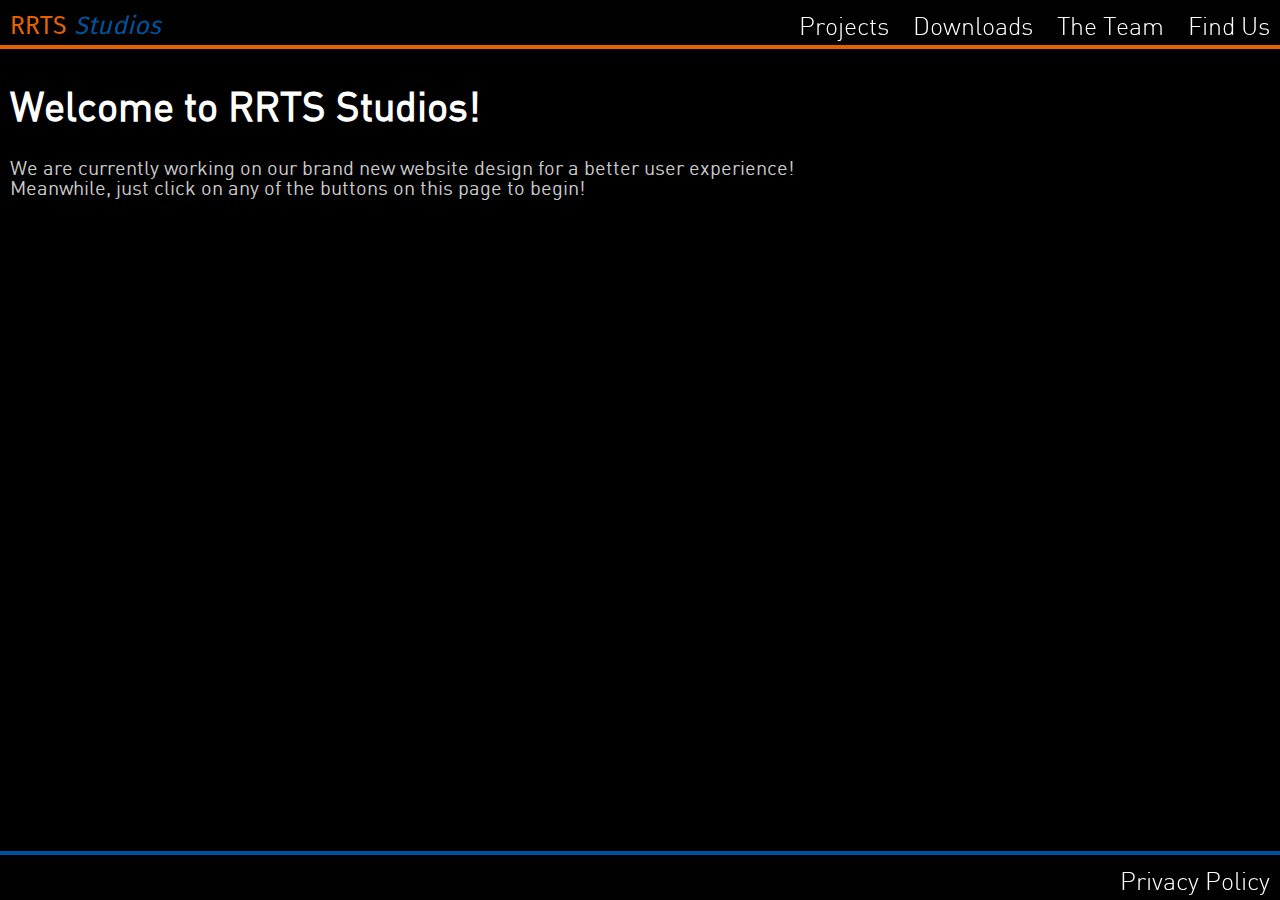
<file: index.html>
<!DOCTYPE html PUBLIC "-//W3C//DTD XHTML 1.0 Transitional//EN" "http://www.w3.org/TR/xhtml1/DTD/xhtml1-transitional.dtd">
<html xmlns="http://www.w3.org/1999/xhtml">

<head>
<meta content="en-sg" http-equiv="Content-Language" />
<meta content="text/html; charset=utf-8" http-equiv="Content-Type" />
<link href="imgs/rrts.png" rel="shortcut icon">
<title>RRTS Studios</title>
<link href="css/minimal-fonts.css" rel="stylesheet" type="text/css"> </link>
<link href="css/minimal-navbar.css" rel="stylesheet" type="text/css"> </link>
<link href="css/minimal-main.css" rel="stylesheet" type="text/css"> </link>
<link href="css/minimal-buttons.css" rel="stylesheet" type="text/css"> </link>
<link href="css/minimal-misc.css" rel="stylesheet" type="text/css"> </link>
</head>
<body style="background-color: #656464"><div class="wrap">
<div class="mingapfill">    
<div class="navbar">
    <div class="navbarL">
        <li><a class="tablelogo" href="index.html" class="logofont"><font color="#E66000">RRTS </font><font color="#00539F"><i>Studios</i></font></a></a></li>
    </div><div class="navbarR">
        <li><a class="tablenav" href="projects.html">Projects</a></li>
        <li><a class="tablenav" href="downloads.html">Downloads</a></li>
        <li><a class="tablenav" href="about.html">The Team</a></li>
        <li><a class="tablenav" href="find.html">Find Us</a></li>    
    </div>
</div>

<div class="contentone">
    <div class="blackcontent">
    <h1>Welcome to RRTS Studios!</h1>
    <p class="style2">We are currently working on our brand new website design for a better user experience!<br>Meanwhile, just click on any of the buttons on this page to begin!</p>
    </div>
 </div><div class="footerspacing"></div>
<div class="footerbar">
<div class="footerbarR">
<li><a class="tablefooterr" href="privacy.html">Privacy Policy</a></li>
    </div>
</div>
</div>
</div>
</body>

</html>
</file>
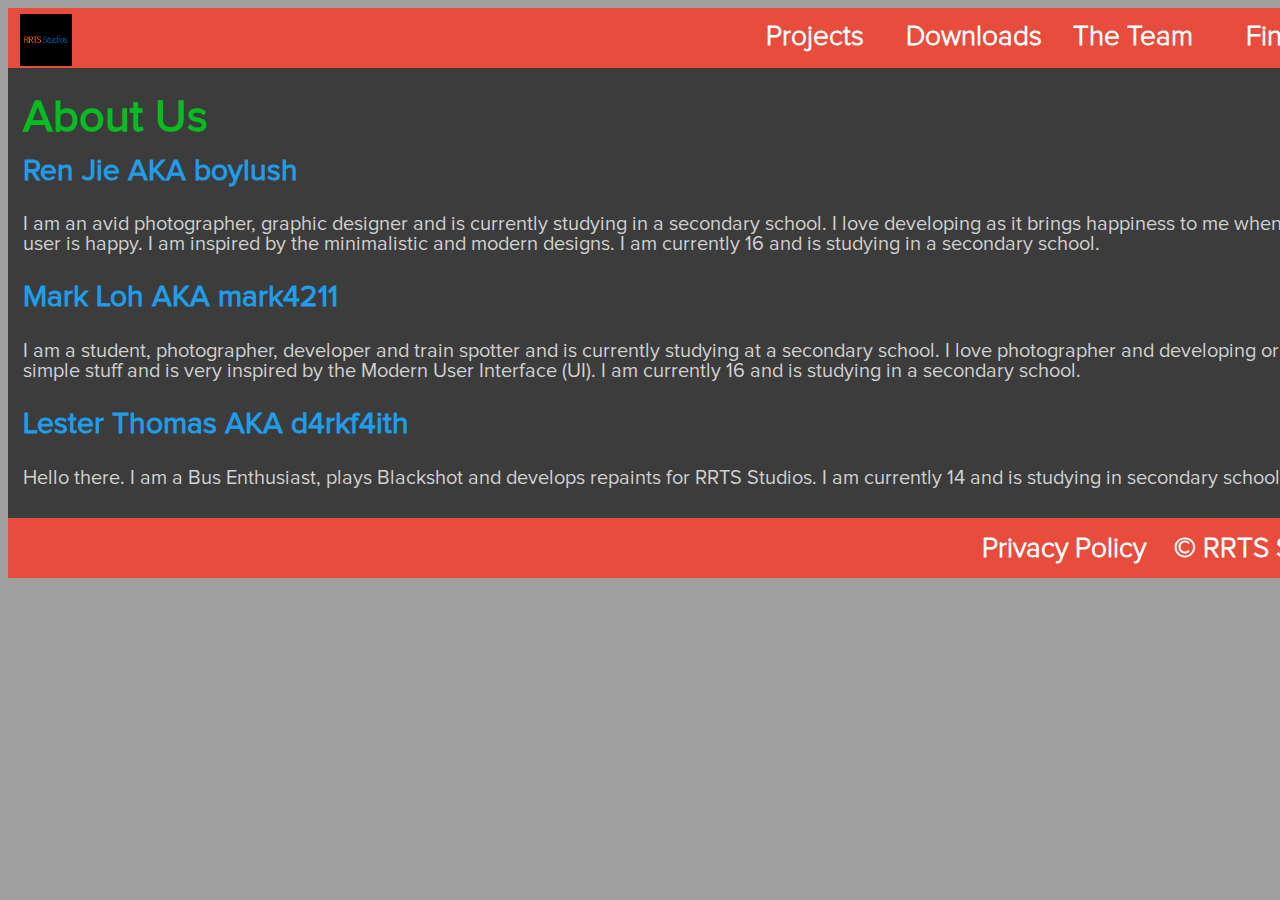
<file: about.html>
<!DOCTYPE html PUBLIC "-//W3C//DTD XHTML 1.0 Transitional//EN" "http://www.w3.org/TR/xhtml1/DTD/xhtml1-transitional.dtd">
<html xmlns="http://www.w3.org/1999/xhtml">

<head>
<meta content="en-sg" http-equiv="Content-Language" />
<meta content="text/html; charset=utf-8" http-equiv="Content-Type" />
<title>RRTS Studios</title>
<link href="css/homepage.css" rel="stylesheet" type="text/css"> </link>
<link href="css/icons.css" rel="stylesheet" type="text/css"> </link>
<link href="css/navbarcolors.css" rel="stylesheet" type="text/css"> </link>

</head>

<body style="background-color: #9f9f9f">
<div id="wrap">
<header class="alzheader">
<div class="navbarleft">
<li><a class="logoalz" href="index.html"><img src="imgs/rrts.png" width="52px" height="52px"></a></li>
</div>

<div class="navbarright">

<li><a class="tablealz" href="projects.html">Projects</a></li>
<li><a class="tablealz" href="downloads.html">Downloads</a></li>
<li><a class="tablealz" href="about.html">The Team</a></li>    
<li><a class="tablealz" href="find.html">Find Us</a></li>
</div>
</header>   
<div class="body">

<h2>About Us</h2>
<h3>Ren Jie AKA boylush</h3>
    <p class="auto-style1">I am an avid photographer, graphic designer and is currently studying in a secondary school. I love developing as it brings happiness to me when the end-user is happy. I am inspired by the minimalistic and modern designs. I am currently 16 and is studying in a secondary school.</p>   
<h3>Mark Loh AKA mark4211</h3>
    <p class="auto-style1">I am a student, photographer, developer and train spotter and is currently studying at a secondary school. I love photographer and developing or coding simple stuff and is very inspired by the Modern User Interface (UI). I am currently 16 and is studying in a secondary school.</p>
<h3>Lester Thomas AKA d4rkf4ith</h3>    
    <p class="auto-style1">Hello there. I am a Bus Enthusiast, plays Blackshot and develops repaints for RRTS Studios. I am currently 14 and is studying in secondary school.</p>
 </div>  
<footer class="site-footeralz"><div class="footerblueright"><li><a class="tablehome2" >&copy; RRTS Studios</a></li></div></l>
<l><div class="footerblueright"><li><a class="tablehome1alz" href="privacy.html">Privacy Policy</a></li></div></footer></l></l></footer>
</div>
</body>

</html>
</file>
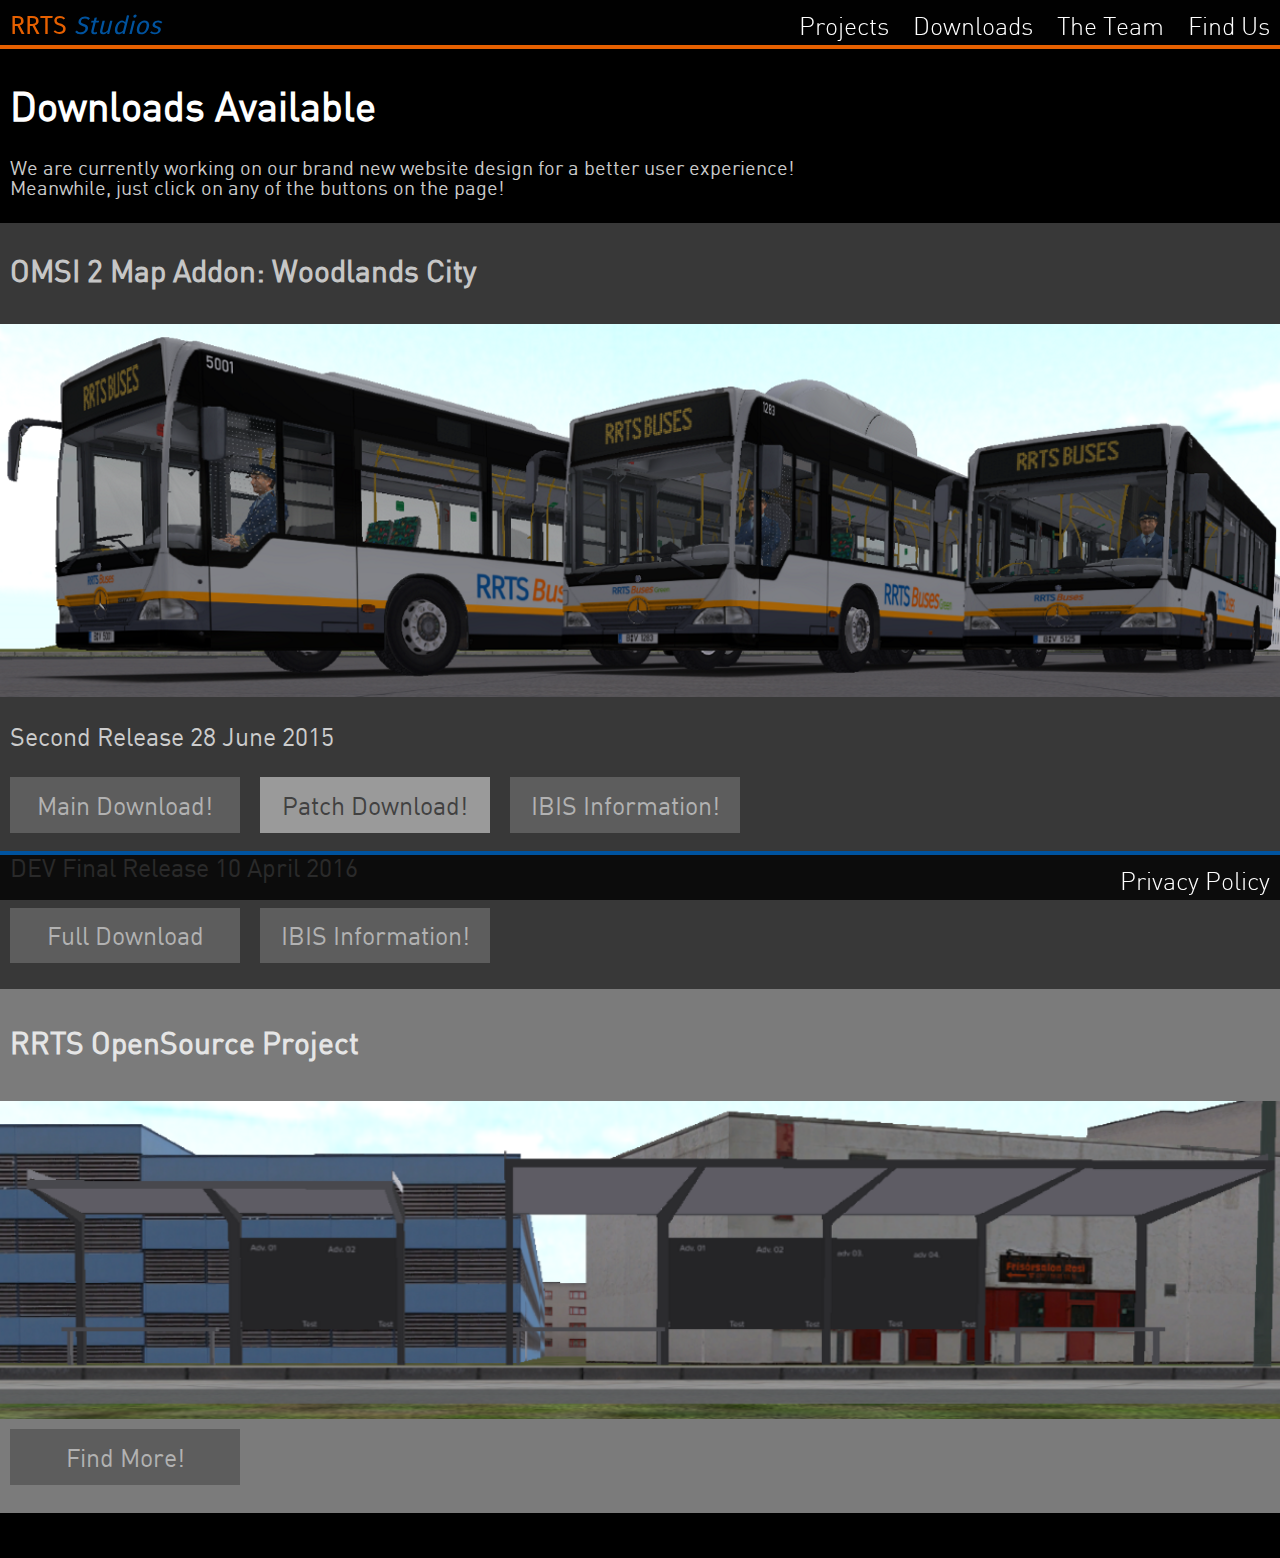
<file: downloads.html>
<!DOCTYPE html PUBLIC "-//W3C//DTD XHTML 1.0 Transitional//EN" "http://www.w3.org/TR/xhtml1/DTD/xhtml1-transitional.dtd">
<html xmlns="http://www.w3.org/1999/xhtml">

<head>
<meta content="en-sg" http-equiv="Content-Language" />
<meta content="text/html; charset=utf-8" http-equiv="Content-Type" />
<link href="imgs/rrts.png" rel="shortcut icon">
<title>RRTS Studios</title>
<link href="css/minimal-fonts.css" rel="stylesheet" type="text/css"> </link>
<link href="css/minimal-navbar.css" rel="stylesheet" type="text/css"> </link>
<link href="css/minimal-main.css" rel="stylesheet" type="text/css"> </link>
<link href="css/minimal-buttons.css" rel="stylesheet" type="text/css"> </link>
<link href="css/minimal-misc.css" rel="stylesheet" type="text/css"> </link>
</head>
<body style="background-color: #656464"><div class="wrap">
<div class="mingapfill">    
<div class="navbar">
    <div class="navbarL">
        <li><a class="tablelogo" href="index.html" class="logofont"><font color="#E66000">RRTS </font><font color="#00539F"><i>Studios</i></font></a></a></li>
    </div><div class="navbarR">
        <li><a class="tablenav" href="projects.html">Projects</a></li>
        <li><a class="tablenav" href="downloads.html">Downloads</a></li>
        <li><a class="tablenav" href="about.html">The Team</a></li>
        <li><a class="tablenav" href="find.html">Find Us</a></li>    
    </div>
</div>

<div class="contentone">
    <div class="blackcontent">
    <h1>Downloads Available</h1>
    <p class="style2">We are currently working on our brand new website design for a better user experience!<br>Meanwhile, just click on any of the buttons on the page!</p>
    </div>
 </div>
 <div class="content">
    <div class="dgreycontent">
        <h2>OMSI 2 Map Addon: Woodlands City</h2>
     </div>
<div class="content"><img src="imgs/20150628.png" class="center" ></div>
     <div class="dgreycontent">
<p class="style-releaseno">Second Release 28 June 2015</p>
<li><A Class="download" href="https://mega.nz/#!mU0UmDiS!YKFWsDNi9BsGkg_nDJlgwZqobtch7RqMuN6KZCsVYsI">Main Download!</A></li>  &nbsp; &nbsp;
<li><A Class="patch" href="https://mega.nz/#!rBdW3ThB!_pwubSusKmzC3RziNZUDCwu8O9EbN9e1huPknAcRmyI">Patch Download!</A></li> &nbsp; &nbsp;
<li><A Class="ibis" href="files/Readme_WDLCITY.pdf">IBIS Information!</A></li></p>
<p class="style-releaseno">DEV Final Release 10 April 2016</p>
<li><A Class="download" href="https://mega.nz/#!SR931AKD!4lHaMSD2OZ10nG3kaSjr7mHwMDuzqljgDDNhXLA5XoE">Full Download</A></li>  &nbsp; &nbsp;
<li><A Class="ibis" href="files/Readme_WDLCITY.pdf">IBIS Information!</A></li></p>
    </div>
 </div>  

 <div class="content">
    <div class="mgreycontent">
<h3>RRTS OpenSource Project</h3>
     </div>
        <div class="content"><img src="imgs/busstoplta.png" class="center" ></div>    
    <div class="mgreycontent">
<li><A Class="download" href="opensource.html">Find More!</A></li> <br><br>
    </div>
 </div>   
    
<div class="content">
    <div class="blackcontentfooter">
    </div>
</div>
    <div class="footerspacing"></div>
<div class="footerbar">
<div class="footerbarR">
<li><a class="tablefooterr" href="privacy.html">Privacy Policy</a></li>
    </div>
</div>
</div>
</div>
</body>

</html>
</file>
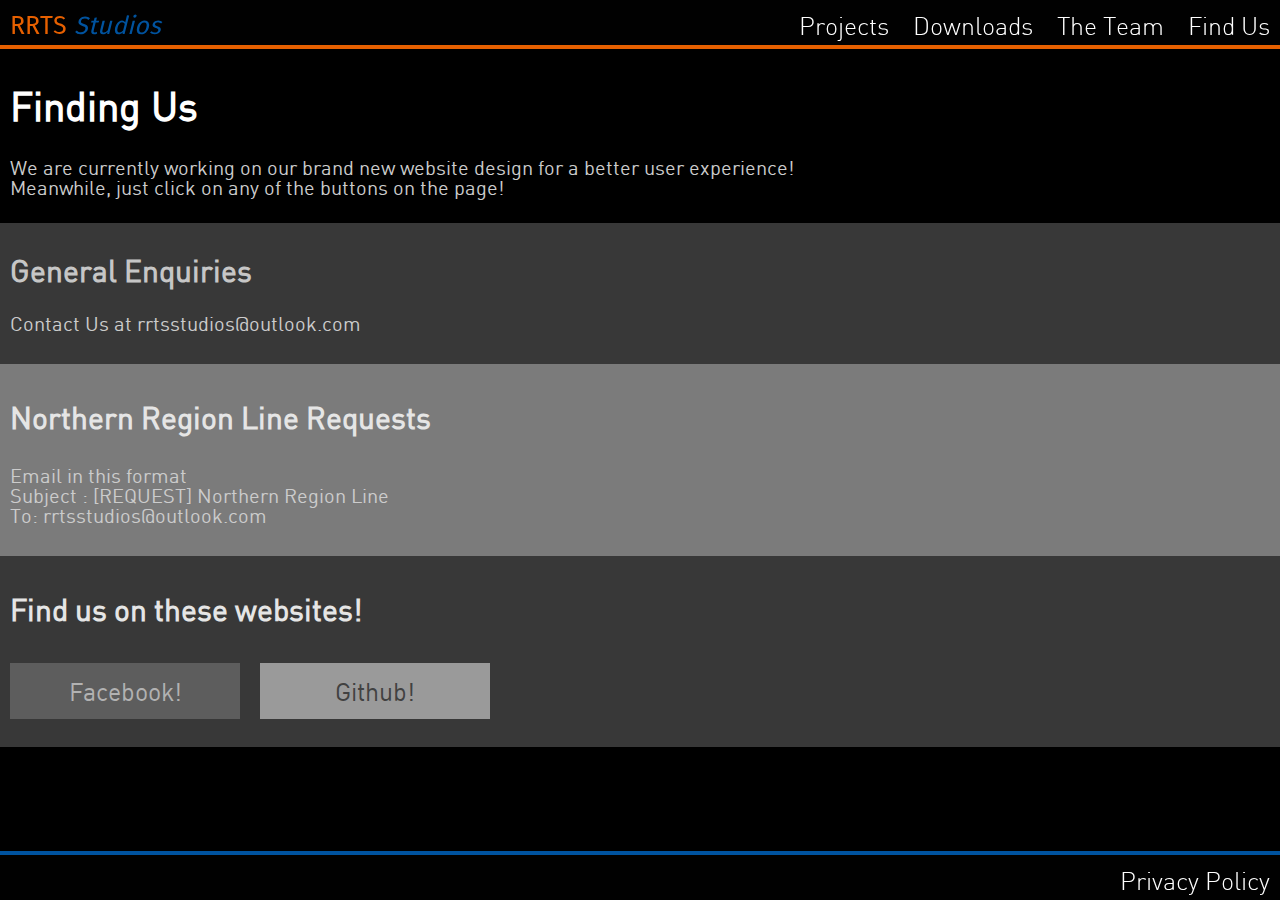
<file: find.html>
<!DOCTYPE html PUBLIC "-//W3C//DTD XHTML 1.0 Transitional//EN" "http://www.w3.org/TR/xhtml1/DTD/xhtml1-transitional.dtd">
<html xmlns="http://www.w3.org/1999/xhtml">

<head>
<meta content="en-sg" http-equiv="Content-Language" />
<meta content="text/html; charset=utf-8" http-equiv="Content-Type" />
<link href="imgs/rrts.png" rel="shortcut icon">
<title>RRTS Studios</title>
<link href="css/minimal-fonts.css" rel="stylesheet" type="text/css"> </link>
<link href="css/minimal-navbar.css" rel="stylesheet" type="text/css"> </link>
<link href="css/minimal-main.css" rel="stylesheet" type="text/css"> </link>
<link href="css/minimal-buttons.css" rel="stylesheet" type="text/css"> </link>
<link href="css/minimal-misc.css" rel="stylesheet" type="text/css"> </link>
</head>
<body style="background-color: #656464"><div class="wrap">
<div class="mingapfill">    
<div class="navbar">
    <div class="navbarL">
        <li><a class="tablelogo" href="index.html" class="logofont"><font color="#E66000">RRTS </font><font color="#00539F"><i>Studios</i></font></a></a></li>
    </div><div class="navbarR">
        <li><a class="tablenav" href="projects.html">Projects</a></li>
        <li><a class="tablenav" href="downloads.html">Downloads</a></li>
        <li><a class="tablenav" href="about.html">The Team</a></li>
        <li><a class="tablenav" href="find.html">Find Us</a></li>    
    </div>
</div>

<div class="contentone">
    <div class="blackcontent">
    <h1>Finding Us</h1>
    <p class="style2">We are currently working on our brand new website design for a better user experience!<br>Meanwhile, just click on any of the buttons on the page!</p>
    </div>
 </div>
 <div class="content">
    <div class="dgreycontent">
        <h2>General Enquiries</h2>
<p class="stylemailto">Contact Us at <a href="mailto:rrtsstudios@outlook.com" class="mailto">rrtsstudios@outlook.com</a></p>
     </div>
 </div>  

 <div class="content">
    <div class="mgreycontent">
<h3>Northern Region Line Requests</h3>
<p class="style2">Email in this format <br>
    Subject : [REQUEST] Northern Region Line <br>
    To: rrtsstudios@outlook.com</p>
    </div>
 </div>   
    
<div class="content">
    <div class="dgreycontent">
<h3>Find us on these websites!</h3>
<li><A Class="download" href="https://www.facebook.com/rrtsstudios">Facebook!</A></li> &nbsp; &nbsp; <li><A Class="patch" href="https://github.com/rrtsstudios">Github!</A></li><br><br>
    </div>
 </div>   
    
<div class="content">
    <div class="blackcontentfooter">
    </div>
</div>
    <div class="footerspacing"></div>
<div class="footerbar">
<div class="footerbarR">
<li><a class="tablefooterr" href="privacy.html">Privacy Policy</a></li>
    </div>
</div>
</div>
</div>
</body>

</html>
</file>
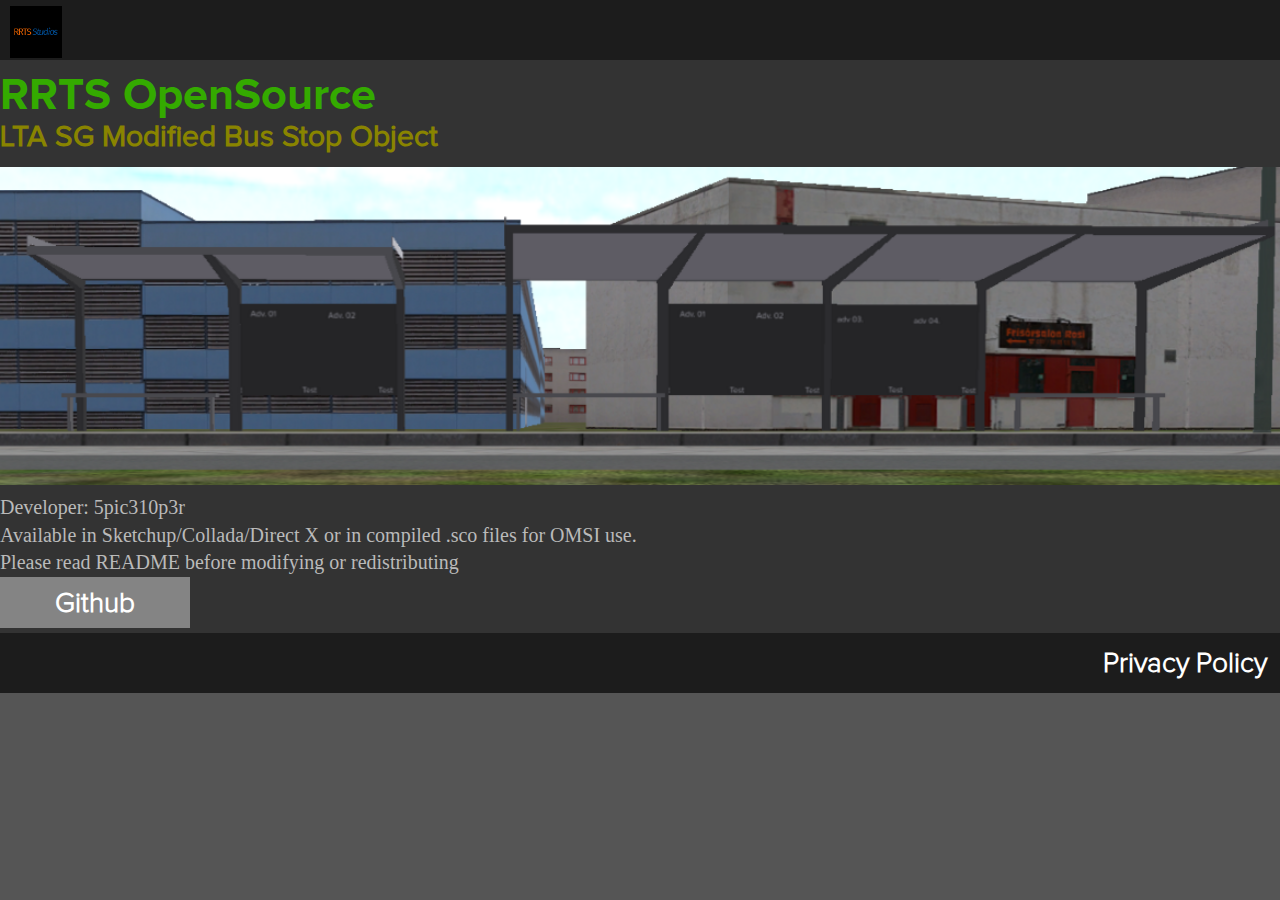
<file: opensource.html>
<!DOCTYPE html PUBLIC "-//W3C//DTD XHTML 1.0 Transitional//EN" "http://www.w3.org/TR/xhtml1/DTD/xhtml1-transitional.dtd">

<head>
<meta content="en-sg" http-equiv="Content-Language" />
<meta content="text/html; charset=utf-8" http-equiv="Content-Type" />
<title>RRTS Studios</title>
<link href="css/modern.css" rel="stylesheet" type="text/css"> </link>
<link href="css/icons.css" rel="stylesheet" type="text/css"> </link>
<link href="css/moderncolors.css" rel="stylesheet" type="text/css"> </link>
</head>
<body style="background-color: #555">
<div style="width:100%"   min-width: 100%;
  min-height: 100%; >
<div class="moderngrey">
<div class="navbarleft">
<li><a class="logomodern" href="index.html"><img src="imgs/rrts.png" width="52px" height="52px"></a></li>
</div>
</div> 
<div class="bodycontainer">
<div class="lightgreystrip">
<div class="container">
<h4>RRTS OpenSource</h4>
    </div>
<div class="container">
<h3>LTA SG Modified Bus Stop Object</h3> 
</div></div>
<div class="greystripimg" class="container">
    <img class="center" src="imgs/busstoplta.png" ></div>
        <div class="lightgreystrip">
    <div class="container">
    <p class="auto-style1">Developer: 5pic310p3r<br></p>
    <p class="auto-style1">Available in Sketchup/Collada/Direct X or in compiled .sco files for OMSI use.</p>
    <p class="auto-style1">Please read README before modifying or redistributing</p>
     <li><a Class="osdl" href="https://github.com/rrtsstudios/sceneryobjects">Github</a></li>
        </div>
</div>
</div>
   </div> 
<footer class="site-modernfooter">
    
    <div class="footerblueright">
<li><a class="modernhome1" href="privacy.html">Privacy Policy</a></li></footer>

</body>

</html>
</file>
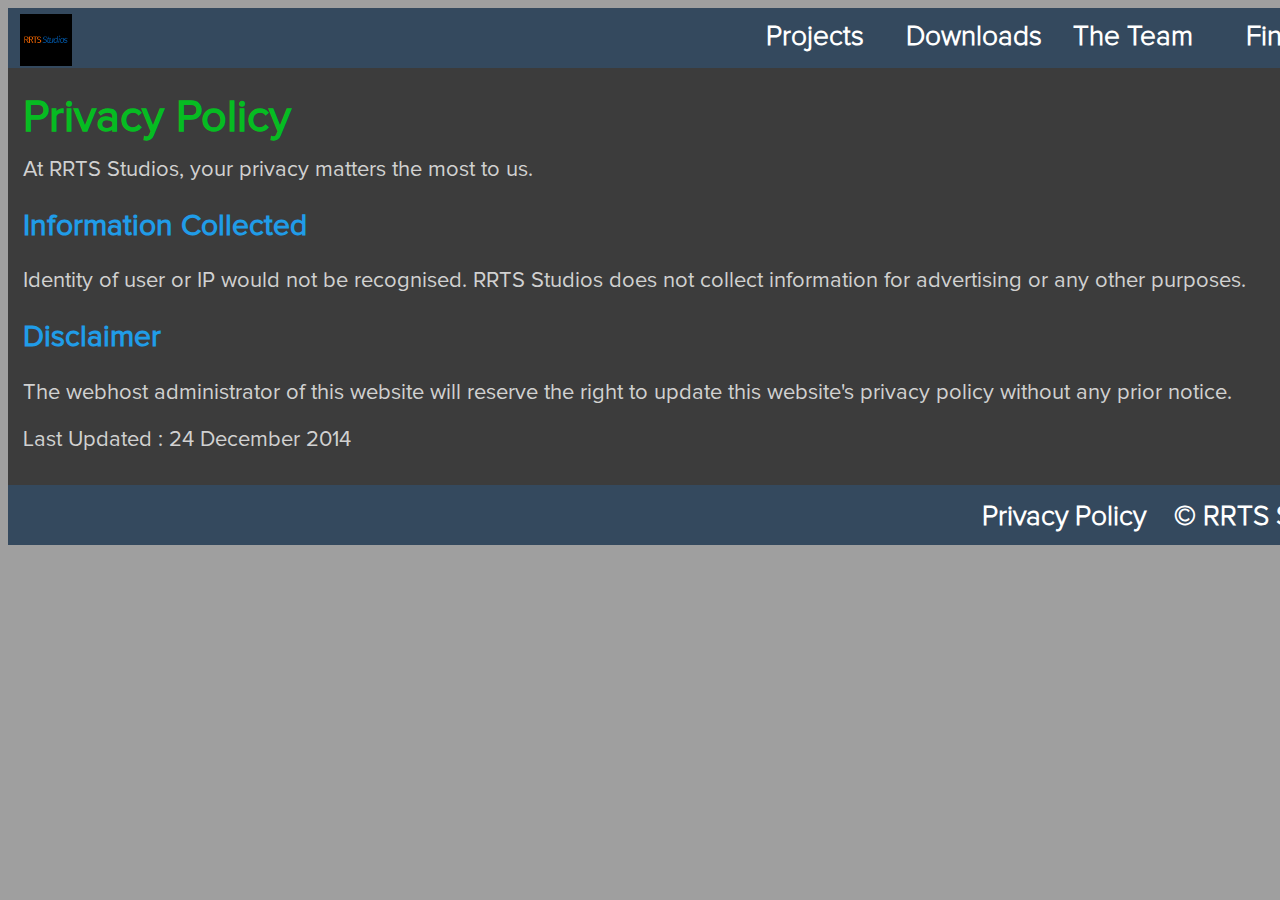
<file: privacy.html>
<!DOCTYPE html PUBLIC "-//W3C//DTD XHTML 1.0 Transitional//EN" "http://www.w3.org/TR/xhtml1/DTD/xhtml1-transitional.dtd">
<html xmlns="http://www.w3.org/1999/xhtml">

<head>
<meta content="en-sg" http-equiv="Content-Language" />
<meta content="text/html; charset=utf-8" http-equiv="Content-Type" />
<title>RRTS Studios</title>
<link href="css/homepage.css" rel="stylesheet" type="text/css"> </link>
<link href="css/icons.css" rel="stylesheet" type="text/css"> </link>
<link href="css/navbarcolors.css" rel="stylesheet" type="text/css"> </link>

</head>

<body style="background-color: #9f9f9f">
<div id="wrap">
<header class="wtaheader">
<div class="navbarleft">
<li><a class="logowta" href="index.html"><img src="imgs/rrts.png" width="52px" height="52px"></a></li>
</div>

<div class="navbarright">

<li><a class="tablewta" href="projects.html">Projects</a></li>
<li><a class="tablewta" href="downloads.html">Downloads</a></li>
<li><a class="tablewta" href="about.html">The Team</a></li>    
<li><a class="tablewta" href="find.html">Find Us</a></li>
</div>
</header>   
<div class="body">
<h2>Privacy Policy</h2>
<p class="auto-style5">At RRTS Studios, your privacy matters the most to us.</p>
<h3>Information Collected</h3>
<p class="auto-style5">Identity of user or IP would not be recognised. RRTS Studios does not collect information for advertising or any other purposes.</p>
<h3>Disclaimer</h3>
<p class="auto-style5">The webhost administrator of this website will reserve the right to update this website's privacy policy without any prior notice.</p>
<p class="auto-style5">Last Updated : 24 December 2014</p>
</div>
<footer class="site-footerwta"><div class="footerblueright"><li><a class="tablehome2" >&copy; RRTS Studios</a></li></div></l>
<l><div class="footerblueright"><li><a class="tablehome1wta" href="privacy.html">Privacy Policy</a></li></div></footer></l></l></footer>
</body>

</html>
</file>
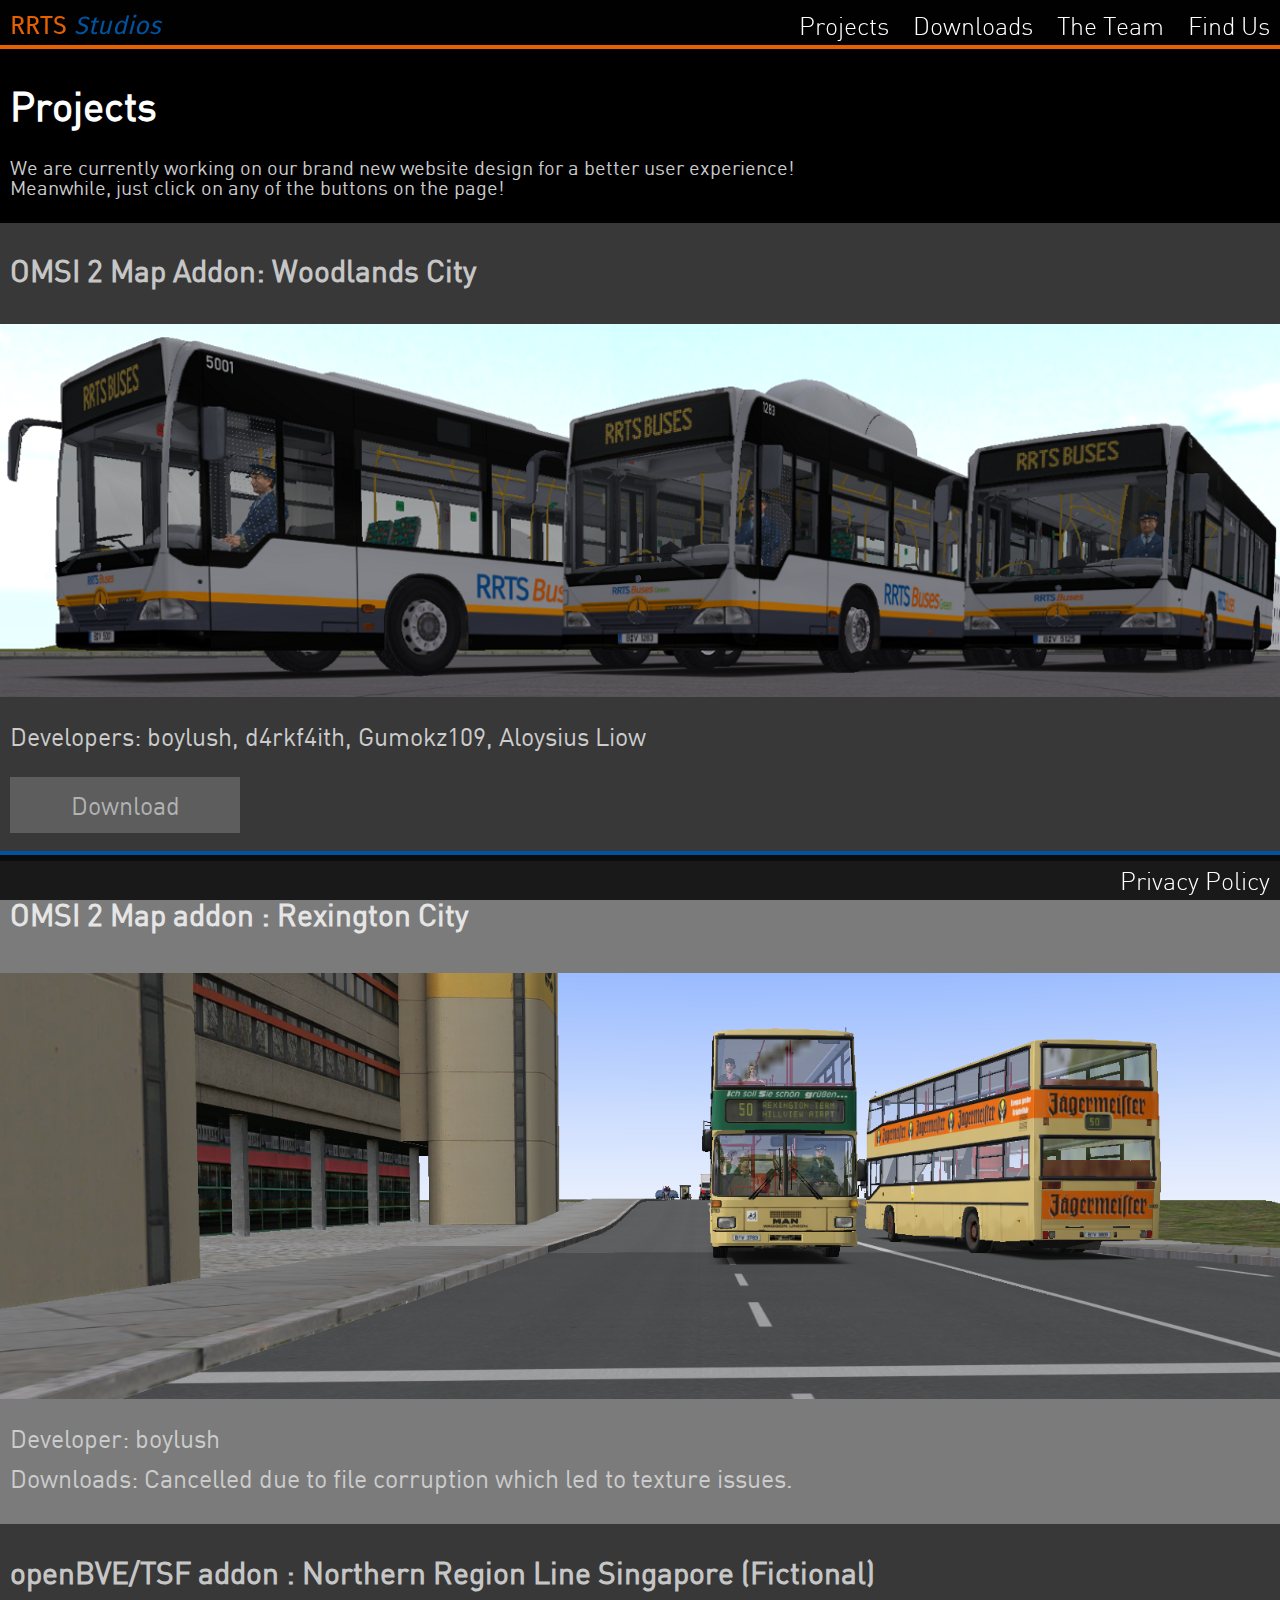
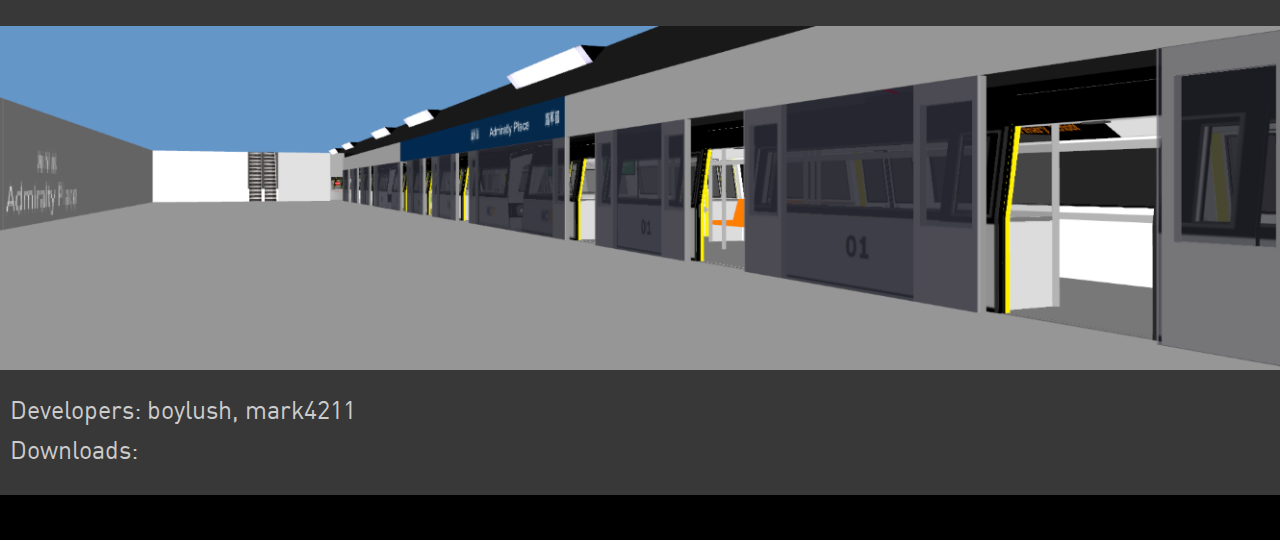
<file: projects.html>
<!DOCTYPE html PUBLIC "-//W3C//DTD XHTML 1.0 Transitional//EN" "http://www.w3.org/TR/xhtml1/DTD/xhtml1-transitional.dtd">
<html xmlns="http://www.w3.org/1999/xhtml">

<head>
<meta content="en-sg" http-equiv="Content-Language" />
<meta content="text/html; charset=utf-8" http-equiv="Content-Type" />
<link href="imgs/rrts.png" rel="shortcut icon">
<title>RRTS Studios</title>
<link href="css/minimal-fonts.css" rel="stylesheet" type="text/css"> </link>
<link href="css/minimal-navbar.css" rel="stylesheet" type="text/css"> </link>
<link href="css/minimal-main.css" rel="stylesheet" type="text/css"> </link>
<link href="css/minimal-buttons.css" rel="stylesheet" type="text/css"> </link>
<link href="css/minimal-misc.css" rel="stylesheet" type="text/css"> </link>
</head>
<body style="background-color: #656464"><div class="wrap">
<div class="mingapfill">    
<div class="navbar">
    <div class="navbarL">
        <li><a class="tablelogo" href="index.html" class="logofont"><font color="#E66000">RRTS </font><font color="#00539F"><i>Studios</i></font></a></a></li>
    </div><div class="navbarR">
        <li><a class="tablenav" href="projects.html">Projects</a></li>
        <li><a class="tablenav" href="downloads.html">Downloads</a></li>
        <li><a class="tablenav" href="about.html">The Team</a></li>
        <li><a class="tablenav" href="find.html">Find Us</a></li>    
    </div>
</div>

<div class="contentone">
    <div class="blackcontent">
    <h1>Projects</h1>
    <p class="style2">We are currently working on our brand new website design for a better user experience!<br>Meanwhile, just click on any of the buttons on the page!</p>
    </div>
 </div>
 <div class="content">
    <div class="dgreycontent">
        <h2>OMSI 2 Map Addon: Woodlands City</h2>
     </div>
<div class="content"><img src="imgs/20150628.png" class="center" ></div>
     <div class="dgreycontent">
<p class="style-releaseno">Developers: boylush, d4rkf4ith, Gumokz109, Aloysius Liow </p>
<li><A Class="download" href="downloads.html">Download</A></li> <br><br>
    </div>
 </div>  

 <div class="content">
    <div class="mgreycontent">
<h3>OMSI 2 Map addon : Rexington City</h3>
     </div>
        <div class="content"><img src="imgs/omsirxt1.png" class="center" ></div>    
    <div class="mgreycontent">
<p class="style-releaseno">Developer: boylush <br><br> Downloads: Cancelled due to file corruption which led to texture issues.</p>
    </div>
 </div>   
    
<div class="content">
    <div class="dgreycontent">
<h2>openBVE/TSF addon : Northern Region Line Singapore (Fictional)</h3>
     </div>
        <div class="content"><img src="imgs/openbve.png" class="center" ></div>    
    <div class="dgreycontent">
<p class="style-releaseno">Developers: boylush, mark4211 <br><br> Downloads: </p>
    </div>
 </div>   
    
<div class="content">
    <div class="blackcontentfooter">
    </div>
</div>
    <div class="footerspacing"></div>
<div class="footerbar">
<div class="footerbarR">
<li><a class="tablefooterr" href="privacy.html">Privacy Policy</a></li>
    </div>
</div>
</div>
</div>
</body>

</html>
</file>
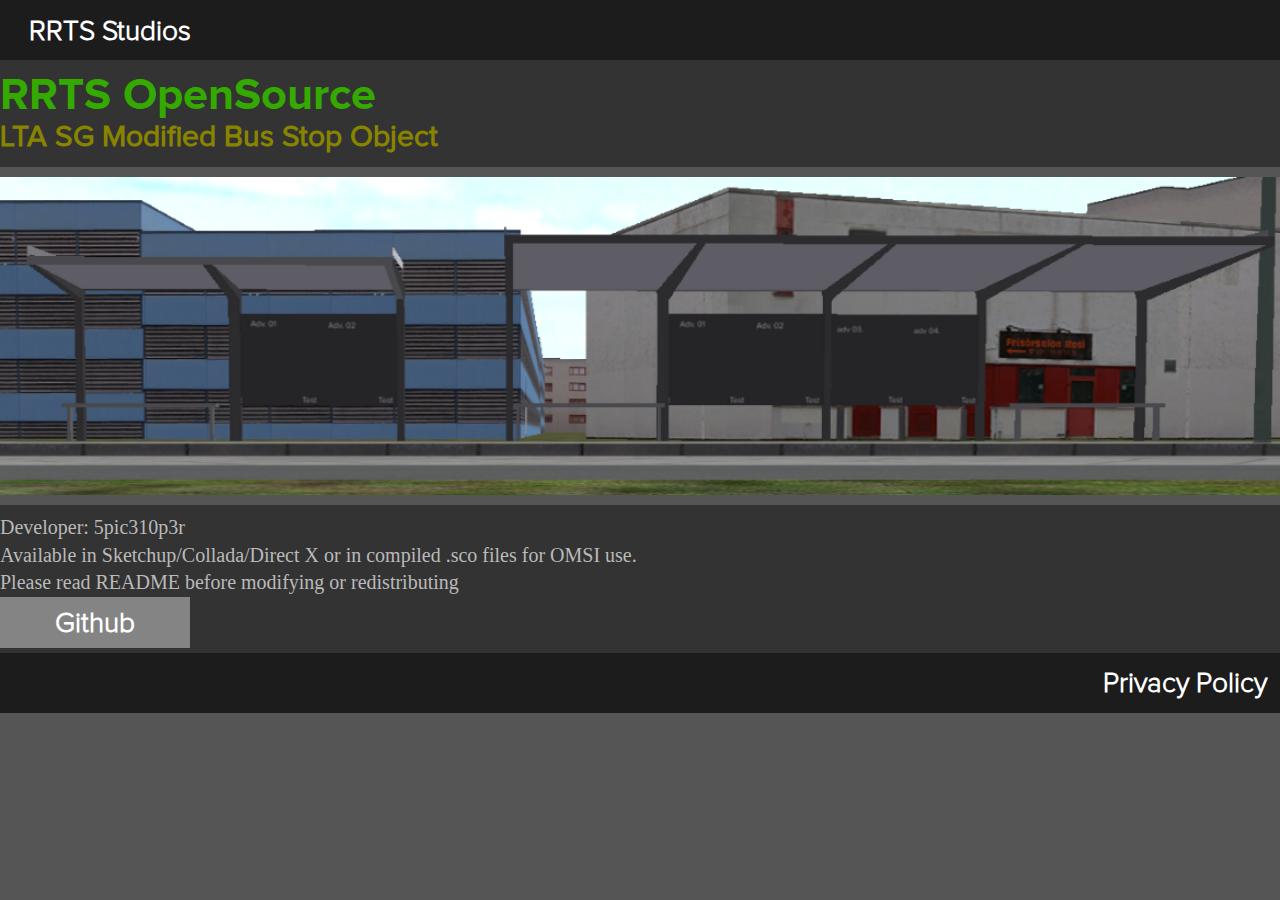
<file: woodlandscity.html>
<!DOCTYPE html PUBLIC "-//W3C//DTD XHTML 1.0 Transitional//EN" "http://www.w3.org/TR/xhtml1/DTD/xhtml1-transitional.dtd">

<head>
<meta content="en-sg" http-equiv="Content-Language" />
<meta content="text/html; charset=utf-8" http-equiv="Content-Type" />
<title>RRTS Studios</title>
<link href="css/modern.css" rel="stylesheet" type="text/css"> </link>
<link href="css/icons.css" rel="stylesheet" type="text/css"> </link>
<link href="css/moderncolors.css" rel="stylesheet" type="text/css"> </link>
</head>
<body style="background-color: #555">
<div style="width:100%"   min-width: 100%;
  min-height: 100%; >
<div class="moderngrey">
<div class="navbarleft">
<li><a class="modernhome" href="index.html">RRTS Studios</a></li>
</div>
</div> 
<div class="bodycontainer">
<div class="lightgreystrip">
<div class="container">
<h4>RRTS OpenSource</h4>
    </div>
<div class="container">
<h3>LTA SG Modified Bus Stop Object</h3> 
</div></div>
    <div class="bggap"></div>
<div class="greystripimg" class="container">
    <img class="center" src="imgs/busstoplta.png" ></div>
        <div class="bggap"></div>
        <div class="lightgreystrip">
    <div class="container">
    <p class="auto-style1">Developer: 5pic310p3r<br></p>
    <p class="auto-style1">Available in Sketchup/Collada/Direct X or in compiled .sco files for OMSI use.</p>
    <p class="auto-style1">Please read README before modifying or redistributing</p>
     <li><a Class="osdl" href="https://github.com/rrtsstudios/sceneryobjects">Github</a></li>
        </div>
</div>
</div>
   </div> 
<footer class="site-modernfooter">
    
    <div class="footerblueright">
<li><a class="modernhome1" href="privacy.html">Privacy Policy</a></li></footer>

</body>

</html>
</file>
<file: css/minimal-fonts.css>
/* FOR FONT-FACE AND HEADER/STYLE LOADING */

/* FONT-FACE BELOW */

/* PROXIMANOVA FONT */
@font-face {
  font-family: Proxima Nova;
  src: local("Proxima Nova Rg"),
  local("ProximaNova"),
  url(../fonts/ProximaNova/Proxima_Nova-Regular.otf);
  font-weight: normal;
}

@font-face {
  font-family: Proxima Nova Bold;
  src: local("Proxima Nova Bold"),
  local("ProximaNovaBold"),
  url(../fonts/ProximaNova/Proxima_Nova-Bold.otf);
  font-weight: bold;
}

@font-face {
  font-family: Proxima Nova Lighter;
  src: local("Proxima Nova Lighter"),
  local("ProximaNovaLight"),
  url(../fonts/ProximaNova/Proxima_Nova-Light.otf);
  font-weight: lighter;
}

@font-face {
  font-family: Proxima Nova Lighter;
  src: local("Proxima Nova Lighter"),
  local("ProximaNovaLight"),
  url(../fonts/ProximaNova/Proxima_Nova-Light.otf);
  font-weight: lighter;
}

/* LOGO FIRA */
@font-face {
  font-family: Fira Sans;
  src: local("Fira Sans"),
  local("FiraSans"),
  url(../fonts/FiraSans/FiraSans-Regular.ttf) format('truetype');
  url(../fonts/FiraSans/FiraSans-Regular.woff) format('woff');    
  font-weight: normal;
}

/* DIN FONT */
@font-face {
  font-family: DIN;
  src: local("DIN"),
  local("FiraSans"),
  url(../fonts/DIN/din-regular-webfont.woff) format('woff');
  url(../fonts/DIN/din-regular-webfont.ttf) format('truetype');
  font-weight: normal;
}

@font-face {
  font-family: DIN Light;
  src: local("DIN Light"),
  local("DINLight"),
  url(../fonts/DIN/din-light-webfont.woff) format('woff');
  url(../fonts/DIN/din-light-webfont.ttf) format('truetype');
  font-weight: lighter;
}

/* STYLE BELOW */

.logofont {
	font-family: "Fira Sans";
	font-size: 20px;
    text-align: left;
    line-height: 20px;
}

.style2 {
	font-family: "DIN";
	font-size: 20px;
    text-align: left;
    line-height: 20px;
    color: #cccccc;
}

.stylemailto {
	font-family: "DIN";
	font-size: 20px;
    text-align: left;
    line-height: 20px;
    color: #cccccc;
}

.style-releaseno {
    font-family: "DIN";
	font-size: 25px;
    text-align: left;
    line-height: 20px;
    color: #cccccc;
}

/* HEADER BELOW */
h1 {
	font-family: "DIN";
	font-size: 40px;
    text-align: left;
    color: #ffffff;
}

h2 {
	font-family: "DIN";
	font-size: 30px;
    text-align: left;
    color: rgb(198, 198, 198);
}

h3 {
	font-family: "DIN";
	font-size: 30px;
    text-align: left;
    color: rgb(229, 229, 229);
}
</file>
<file: css/minimal-navbar.css>
/* NAVBAR */

.navbar {
position: fixed;
top: 0;
width: 1280px;
height: 45px;
color: #ffffff;
text-align: center;
/* Adds the transparent background */
background-color: rgba(1, 1, 1, 0.8);
color: rgba(1, 1, 1, 0.8);
border-bottom: 4px solid #E66000;

}

.navbarR {
position: block;
text-align: right;
width:1000px;
margin:auto;
float:right;
padding-top: 6px;
}

.navbarL {
position: block;
text-align: left;
width:200px;
margin:auto;
float:left;
padding-top: 6px;
}

/* NAVBAR BUTTONS */
a.tablelogo:link, a.tablelogo:visited {
    display: block;
    font-weight: normal;
    color: #FFFFFF;
    padding-left: 10px;
    padding-right: 10px;
    text-align: center;
    text-decoration: none;
    font-family: "Fira Sans";
    font-size: 25px;

}

a.tablelogo:hover, a.tablelogo:active {
    border-bottom: 2px solid #d8d8d8
}

a.tablenav:link, a.tablenav:visited {
    display: block;
    font-weight: normal;
    color: #FFFFFF;
    padding-left: 10px;
    padding-right: 10px;
    text-align: center;
    text-decoration: none;
	font-family: "DIN Light";
    font-size: 25px;
}

a.tablenav:hover, a.tablenav:active {
    border-bottom: 2px solid #10aec3
}

/* FOOTER */

.footerbar {
position: fixed;
bottom: 0;
width: 1280px;
height: 45px;
color: #ffffff;
text-align: center;
/* Adds the transparent background */
background-color: rgba(1, 1, 1, 0.8);
color: rgba(1, 1, 1, 0.8);
border-top: 4px solid #00539F;
}

.footerspacing {
position: fixed;
bottom: 0;
width: 1280px;
height: 45px;
}

.footerbarR {
position: block;
text-align: right;
width:1000px;
margin:auto;
float:right;
padding-top: 6px;
}

.footerbarL {
position: block;
text-align: left;
width:200px;
margin:auto;
float:left;
padding-top: 6px;
}

/* FOOTER BUTTONS */
a.tablefooterr:link, a.tablefooterr:visited {
    display: block;
    font-weight: normal;
    color: #FFFFFF;
    padding-left: 10px;
    padding-right: 10px;
    text-align: center;
    text-decoration: none;
    font-family: "DIN Light";
    font-size: 25px;

}

a.tablefooterr:hover, a.tablefooterr:active {
    border-bottom: 2px solid #d8d8d8
}
</file>
<file: css/minimal-buttons.css>
/* BUTTONS HERE!!! */

a.download:link, a.download:visited {
    width: 220px;
    display: inline-block;
    font-weight: normal;
    color: #b2b2b2;
    padding-left: 5px;
    padding-right: 5px;
    padding-top: 12.5px ;
    padding-bottom: 10px ;
    text-align: center;
    text-decoration: none;
	font-family: "DIN";
    font-size: 25px;
    background-color: #5d5d5d;
    padding-bottom: 12px;
}

a.download:hover, a.download:active {
    border-bottom: 2px solid #d8d8d8;
    padding-bottom: 10px;
}

a.patch:link, a.patch:visited {
    width: 220px;
    display: inline-block;
    font-weight: normal;
    color: #414141;
    padding-left: 5px;
    padding-right: 5px;
    padding-top: 12.5px ;
    padding-bottom: 10px ;
    text-align: center;
    text-decoration: none;
	font-family: "DIN";
    font-size: 25px;
    background-color: #9a9a9a;
    padding-bottom: 12px;
}

a.patch:hover, a.patch:active {
    border-bottom: 2px solid #d8d8d8;
    padding-bottom: 10px;
}

a.ibis:link, a.ibis:visited {
    width: 220px;
    display: inline-block;
    font-weight: normal;
    color: #b2b2b2;
    padding-left: 5px;
    padding-right: 5px;
    padding-top: 12.5px ;
    padding-bottom: 10px ;
    text-align: center;
    text-decoration: none;
	font-family: "DIN";
    font-size: 25px;
    background-color: #5d5d5d;
    padding-bottom: 12px;
}

a.ibis:hover, a.ibis:active {
    border-bottom: 2px solid #d8d8d8;
    padding-bottom: 10px;
}


a.mailto:link, a.mailto:visited {
    color:#cccccc;
    text-decoration: none;
}
</file>
<file: css/minimal-misc.css>
/*MISCELLENOUS STUFF*/
img.center {
    display: block;
    margin-left: 0 auto;
    margin-right: 0 auto;
    max-width: 1280px;
    padding-left: -10px;
    padding-right: -10px;
    min-width:1280px;
    
}
</file>
<file: css/homepage.css>
#wrap {
  width: 1366px;
  margin: 0 auto;
}

ul {
    list-style-type: none;
    overflow:hidden ;
    text-align: center;

}

li {
    display:inline-block;
    font-size: 28px;
    font-family: "Proxima Nova Lighter" ;
    padding-top: 5px;
}

a.table:link, a.table:visited {
    display: inline-block;
    width: 135px;
    font-weight: bold;
    color: #FFFFFF;
    padding-left: 10px;
    padding-right: 10px;
    padding-top: 10px;
    padding-bottom: 10px;
    text-align: center;
    text-decoration: none;


}
a.table {
    background: #0089ff;
    transition-property: background;
    transition-duration: 0.5s;
    transition-timing-function: linear;
}
a.table:hover, a.table:active {
    background-color: #5ab1fc ;
}


a.tablehome:link, a.tablehome:visited {
    display: inline-block;
    width: 180px;
    font-weight: bold;
    color: #FFFFFF;
    padding-left: 20px;
    padding-right: 20px;
    padding-top: 10px ;
    padding-bottom: 10px ;
    text-align: center;
    text-decoration: none;
    margin: auto 0;
        position:absolute;

}
a.tablehome {
    background: #0089ff;
    transition-property: background;
    transition-duration: 0.5s;
    transition-timing-function: linear;
}
a.tablehome:hover, a.tablehome:active {
    background-color: #5ab1fc ;
}

 .center { text-align: center; list-style-position:inside;}

@font-face {
  font-family: Proxima Nova;
  src: local("Proxima Nova Rg"),
  local("ProximaNova"),
  url(../fonts/ProximaNova/Proxima_Nova-Regular.otf);
  font-weight: normal;
}

@font-face {
  font-family: Proxima Nova Bold;
  src: local("Proxima Nova Bold"),
  local("ProximaNovaBold"),
  url(../fonts/ProximaNova/Proxima_Nova-Bold.otf);
  font-weight: bold;
}

@font-face {
  font-family: Proxima Nova Lighter;
  src: local("Proxima Nova Lighter"),
  local("ProximaNovaLight"),
  url(../fonts/ProximaNova/Proxima_Nova-Light.otf);
  font-weight: lighter;
}

@font-face {
  font-family: Proxima Nova Lighter;
  src: local("Proxima Nova Lighter"),
  local("ProximaNovaLight"),
  url(../fonts/ProximaNova/Proxima_Nova-Light.otf);
  font-weight: lighter;
}

h1{
    font-family: "Proxima Nova";
    font-size: 75px;
    color: #74888d ;
    text-align: center;
    border-bottom: none;
    line-height: 5px;
}

h2{
    font-family: "Proxima Nova";
    font-size: 45px;
    color: #06bc22 ;
    text-align: left;
    line-height: 5px;
}

h3{
    font-family: "Proxima Nova";
    font-size: 30px;
    color: #209ce8 ;
    text-align: left;
    border-bottom: none;
    line-height: 20pt;
    padding-right: 10%;
}

h4{
    font-family: "Proxima Nova";
    font-size: 45px;
    color: #3ae3dd ;
    text-align: left;
    line-height: 5px;
}



.auto-style1 {
	font-family: "Proxima Nova";
	font-size: 20px;
	color: #d1d1d1;
    text-align: left;
    line-height: 20px;
}
img {
    padding-left: 5px;
    padding-right: 5px;
}

.auto-style2 {
	font-family: "Proxima Nova";
	font-size: 40px;
	color: #bcbcbc;
    text-align: left;
    line-height: 15pt;
}

.auto-style3 {
	font-family: "Proxima Nova";
	font-size: 50px;
	color: #db0a5a;
    text-align: center;
}

.auto-style4 {
	font-family: "Proxima Nova";
	font-size: xx-large;
	color: #949595;
    text-align: left;
}

.auto-style5 {
	font-family: "Proxima Nova";
	font-size: 22px;
	color: #d1d1d1;
    text-align: left;
    line-height: 25px;
    padding-right: ;
}

.auto-style6 {
	font-family: "Proxima Nova";
	font-size: 20px;
	color: #8a9b9f;
    text-align: left;
}


.navbarright {
    float: right ;
    padding-right: 5px;
}
.navbarleft {
    float: left ;
    font-family: "Proxima Nova Lighter";
    font: 30px;
    padding-left: 5px;
}

.body {
    display: inline-block;
    width: 1351px;
    background-color: #3c3c3c;
    padding-left: 15px;
    padding-top: 10px;
    padding-bottom: 10px;
    margin: 0 auto;
}

.page-wrap {
  min-height: 100%;
  margin-bottom: -60px; 
}
.page-wrap:after {
  content: "";
  display: block;
}

/* BLUE NAV BAR */

header {
    background-color: #0089ff;
    height: 60px;
    width: 1366px;
    margin: 0 auto;
    list-style-type: none;
    top:0;
    
}

.site-footer, .page-wrap:after {
  height: 60px; 
}

.site-footer {
    background-color: #0089ff;
}


.footerblueright {
    float: right ;
    font-family: "Proxima Nova Lighter";
    font: 30px;
    padding-left: 5px;
}

a.tablehome1 {
    display: inline-block;
    width: 180px;
    font-weight: bold;
    color: #FFFFFF;
    padding-left: 5px;
    padding-right: 5px;
    padding-top: 12.5px ;
    padding-bottom: 10px ;
    text-align: center;
    text-decoration: none;
    margin: auto 0;
        osition:absolute;

}

a.tablehome2 {
    display: inline-block;
    width: 200px;
    font-weight: bold;
    color: #FFFFFF;
    padding-left: 5px;
    padding-right: 5px;
    padding-top: 12.5px ;
    padding-bottom: 12.5px ;
    text-align: center;
    text-decoration: none;
    margin: auto 0;
        osition:absolute;

}

a.tablehome1 {
    background: #0089ff;
    transition-property: background;
    transition-duration: 0.5s;
    transition-timing-function: linear;
}
a.tablehome1:hover, a.table1home1:active {
    background-color: #5ab1fc ;
}

.bodyos {
    display: inline-block;
    width: 1351px;
    background-color: #727272;
    padding-left: 15px;
    padding-top: 10px;
    padding-bottom: 10px;
    margin: 0 auto;
}
</file>
<file: css/icons.css>
a.download {
    display: inline-block;
    width: 220px;
    font-weight: bold;
    color: #FFFFFF;
    padding-left: 5px;
    padding-right: 5px;
    padding-top: 12.5px ;
    padding-bottom: 10px ;
    text-align: center;
    text-decoration: none;
    margin: auto 0;
        osition:absolute;

}

a.download {
    background: #8e39a2;
    transition-property: background;
    transition-duration: 0.5s;
    transition-timing-function: linear;
}
a.download:hover, a.download:active {
    background-color: #9460a0 ;
}

a.orgdl {
    display: inline-block;
    width: 180px;
    font-weight: bold;
    color: #FFFFFF;
    padding-left: 5px;
    padding-right: 5px;
    padding-top: 12.5px ;
    padding-bottom: 10px ;
    text-align: center;
    text-decoration: none;
    margin: auto 0;
        osition:absolute;

}

a.orgdl {
    background: #ff8900;
    transition-property: background;
    transition-duration: 0.5s;
    transition-timing-function: linear;
}
a.orgdl:hover, a.orgdl:active {
    background-color: #ffa700 ;
}

a.osdl {
    display: inline-block;
    width: 180px;
    font-weight: bold;
    color: #FFFFFF;
    padding-left: 5px;
    padding-right: 5px;
    padding-top: 12.5px ;
    padding-bottom: 10px ;
    text-align: center;
    text-decoration: none;
    margin: auto 0;
        osition:absolute;

}

a.osdl {
    background: #848484;
    transition-property: background;
    transition-duration: 0.5s;
    transition-timing-function: linear;
}
a.osdl:hover, a.orgdl:active {
    background-color: #969696 ;
}

a.ibis {
    display: inline-block;
    width: 300px;
    font-weight: bold;
    color: #FFFFFF;
    padding-left: 5px;
    padding-right: 5px;
    padding-top: 12.5px ;
    padding-bottom: 10px ;
    text-align: center;
    text-decoration: none;
    margin: auto 0;
        osition:absolute;

}

a.ibis {
    background: #216fd8;
    transition-property: background;
    transition-duration: 0.5s;
    transition-timing-function: linear;
}
a.ibis:hover, a.ibus:active {
    background-color: #1a55a5 ;
}

a.youtube {
    background: #216fd8;
    transition-property: background;
    transition-duration: 0.5s;
    transition-timing-function: linear;
}
a.youtube:hover, a.youtube:active {
    background-color: #1a55a5 ;
}

a.youtube {
    display: inline-block;
    width: 150px;
    font-weight: bold;
    color: #FFFFFF;
    padding-left: 5px;
    padding-right: 5px;
    padding-top: 12.5px ;
    padding-bottom: 10px ;
    text-align: center;
    text-decoration: none;
    margin: auto 0;
        osition:absolute;

}

a.youtube {
    background: #e52d27;
    transition-property: background;
    transition-duration: 0.5s;
    transition-timing-function: linear;
}
a.youtube:hover, a.youtube:active {
    background-color: #b31217 ;
}



a.facebook {
    background: #216fd8;
    transition-property: background;
    transition-duration: 0.5s;
    transition-timing-function: linear;
}
a.facebook:hover, a.facebook:active {
    background-color: #1a55a5 ;
}

a.facebook {
    display: inline-block;
    width: 150px;
    font-weight: bold;
    color: #FFFFFF;
    padding-left: 5px;
    padding-right: 5px;
    padding-top: 12.5px ;
    padding-bottom: 10px ;
    text-align: center;
    text-decoration: none;
    margin: auto 0;
        osition:absolute;

}

a.facebook {
    background: #3b5998;
    transition-property: background;
    transition-duration: 0.5s;
    transition-timing-function: linear;
}
a.facebook:hover, a.facebook:active {
    background-color: #627cb2 ;
}


a.github {
    background: #216fd8;
    transition-property: background;
    transition-duration: 0.5s;
    transition-timing-function: linear;
}
a.github:hover, a.github:active {
    background-color: #1a55a5 ;
}

a.github {
    display: inline-block;
    width: 150px;
    font-weight: bold;
    color: #FFFFFF;
    padding-left: 2px;
    padding-right: 2px;
    padding-top: 12.5px ;
    padding-bottom: 10px ;
    text-align: center;
    text-decoration: none;
    margin: auto 0;
        osition:absolute;

}

a.github {
    background: #4183c4;
    transition-property: background;
    transition-duration: 0.5s;
    transition-timing-function: linear;
}
a.github:hover, a.github:active {
    background-color: #79a0c4 ;
}
</file>
<file: css/navbarcolors.css>
a.logoblue:link, a.logoblue:visited {
    display: inline-block;
    width: 54px;
    font-weight: bold;
    color: #FFFFFF;
    padding-left: 2px;
    padding-right: 10px;
    padding-top: 0.5px ;
    padding-bottom: 0.5px ;
    margin: auto 0;
        position:absolute;
}

a.logoblue {
    background: #0089ff;
    transition-property: background;
    transition-duration: 0.5s;
    transition-timing-function: linear;
}

a.logoblue:hover, a.logoblue:active {
    background-color: #5ab1fc ;
}

/* ORANGE NAV BAR */

a.tablehome1org {
    display: inline-block;
    width: 180px;
    font-weight: bold;
    color: #FFFFFF;
    padding-left: 5px;
    padding-right: 5px;
    padding-top: 12.5px ;
    padding-bottom: 10px ;
    text-align: center;
    text-decoration: none;
    margin: auto 0;
        osition:absolute;

}

a.tablehome2org {
    display: inline-block;
    width: 200px;
    font-weight: bold;
    color: #FFFFFF;
    padding-left: 5px;
    padding-right: 5px;
    padding-top: 12.5px ;
    padding-bottom: 12.5px ;
    text-align: center;
    text-decoration: none;
    margin: auto 0;
        osition:absolute;

}

a.tablehome1org {
    background: #ff8900;
    transition-property: background;
    transition-duration: 0.5s;
    transition-timing-function: linear;
}
a.tablehome1org:hover, a.table1home1org:active {
    background-color: #ffa700 ;
}

.orangeheader {
    background-color: #ff8900;
    height: 60px;
    width: 1366px;
    margin: 0 auto;
    list-style-type: none;
    top:0;
    
}

a.tableorg:link, a.tableorg:visited {
    display: inline-block;
    width: 135px;
    font-weight: bold;
    color: #FFFFFF;
    padding-left: 10px;
    padding-right: 10px;
    padding-top: 10px;
    padding-bottom: 10px;
    text-align: center;
    text-decoration: none;
}
a.tableorg {
    background: #ff8900;
    transition-property: background;
    transition-duration: 0.5s;
    transition-timing-function: linear;
}
a.tableorg:hover, a.tableorg:active {
    background-color: #ffa700 ;
}


a.tablehomeorg:link, a.tablehomeorg:visited {
    display: inline-block;
    width: 180px;
    font-weight: bold;
    color: #FFFFFF;
    padding-left: 20px;
    padding-right: 20px;
    padding-top: 10px ;
    padding-bottom: 10px ;
    text-align: center;
    text-decoration: none;
    margin: auto 0;
        position:absolute;
}

a.tablehomeorg {
    background: #ff8900;
    transition-property: background;
    transition-duration: 0.5s;
    transition-timing-function: linear;
}

a.tablehomeorg:hover, a.tablehomeorg:active {
    background-color: #ffae50 ;
}

.site-footerorg, .page-wrap:after {
  height: 60px; 
}

.site-footerorg {
    background-color: #ff8900;
}

a.logoorg:link, a.logoorg:visited {
    display: inline-block;
    width: 54px;
    font-weight: bold;
    color: #FFFFFF;
    padding-left: 2px;
    padding-right: 10px;
    padding-top: 0.5px ;
    padding-bottom: 0.5px ;
    margin: auto 0;
        position:absolute;
}

a.logoorg {
    background: #ff8900;
    transition-property: background;
    transition-duration: 0.5s;
    transition-timing-function: linear;
}

a.logoorg:hover, a.logoorg:active {
    background-color: #ffae50 ;
}


/* PURPLE NAV BAR */

a.tablehome1ppl {
    display: inline-block;
    width: 180px;
    font-weight: bold;
    color: #FFFFFF;
    padding-left: 5px;
    padding-right: 5px;
    padding-top: 12.5px ;
    padding-bottom: 10px ;
    text-align: center;
    text-decoration: none;
    margin: auto 0;
        osition:absolute;

}

a.tablehome2ppl {
    display: inline-block;
    width: 200px;
    font-weight: bold;
    color: #FFFFFF;
    padding-left: 5px;
    padding-right: 5px;
    padding-top: 12.5px ;
    padding-bottom: 12.5px ;
    text-align: center;
    text-decoration: none;
    margin: auto 0;
        osition:absolute;

}

a.tablehome1ppl {
    background: #9966cc;
    transition-property: background;
    transition-duration: 0.5s;
    transition-timing-function: linear;
}
a.tablehome1ppl:hover, a.table1home1ppl:active {
    background-color: #af8cd3 ;
}

.purpleheader {
    background-color: #9966cc;
    height: 60px;
    width: 1366px;
    margin: 0 auto;
    list-style-type: none;
    top:0;
    
}

a.tableppl:link, a.tableppl:visited {
    display: inline-block;
    width: 135px;
    font-weight: bold;
    color: #FFFFFF;
    padding-left: 10px;
    padding-right: 10px;
    padding-top: 10px;
    padding-bottom: 10px;
    text-align: center;
    text-decoration: none;
}
a.tableppl {
    background: #9966cc;
    transition-property: background;
    transition-duration: 0.5s;
    transition-timing-function: linear;
}
a.tableppl:hover, a.tableppl:active {
    background-color: #af8cd3 ;
}


a.tablehomeppl:link, a.tablehomeppl:visited {
    display: inline-block;
    width: 180px;
    font-weight: bold;
    color: #FFFFFF;
    padding-left: 20px;
    padding-right: 20px;
    padding-top: 10px ;
    padding-bottom: 10px ;
    text-align: center;
    text-decoration: none;
    margin: auto 0;
        position:absolute;
}

a.tablehomeppl {
    background: #9966cc;
    transition-property: background;
    transition-duration: 0.5s;
    transition-timing-function: linear;
}

a.logoppl:link, a.tablehomeppl:visited {
    display: inline-block;
    width: 54px;
    font-weight: bold;
    color: #FFFFFF;
    padding-left: 2px;
    padding-right: 10px;
    padding-top: 0.5px ;
    padding-bottom: 0.5px ;
    margin: auto 0;
        position:absolute;
}

a.logoppl {
    background: #9966cc;
    transition-property: background;
    transition-duration: 0.5s;
    transition-timing-function: linear;
}

a.logoppl:hover, a.logoppl:active {
    background-color: #af8cd3 ;
}

a.tablehomeppl:hover, a.tablehomeppl:active {
    background-color: #af8cd3 ;
}

.site-footerppl, .page-wrap:after {
  height: 60px; 
}

.site-footerppl {
    background-color: #9966cc;
}

/* TURQOISE NAV BAR */

a.tablehome1tur {
    display: inline-block;
    width: 180px;
    font-weight: bold;
    color: #FFFFFF;
    padding-left: 5px;
    padding-right: 5px;
    padding-top: 12.5px ;
    padding-bottom: 10px ;
    text-align: center;
    text-decoration: none;
    margin: auto 0;
        osition:absolute;

}

a.tablehome2tur {
    display: inline-block;
    width: 200px;
    font-weight: bold;
    color: #FFFFFF;
    padding-left: 5px;
    padding-right: 5px;
    padding-top: 12.5px ;
    padding-bottom: 12.5px ;
    text-align: center;
    text-decoration: none;
    margin: auto 0;
        osition:absolute;

}

a.tablehome1tur {
    background: #1abc9c;
    transition-property: background;
    transition-duration: 0.5s;
    transition-timing-function: linear;
}
a.tablehome1tur:hover, a.table1home1tur:active {
    background-color: #70c1b1 ;
}

.turheader {
    background-color: #1abc9c;
    height: 60px;
    width: 1366px;
    margin: 0 auto;
    list-style-type: none;
    top:0;
    
}

a.tabletur:link, a.tabletur:visited {
    display: inline-block;
    width: 135px;
    font-weight: bold;
    color: #FFFFFF;
    padding-left: 10px;
    padding-right: 10px;
    padding-top: 10px;
    padding-bottom: 10px;
    text-align: center;
    text-decoration: none;
}
a.tabletur {
    background: #1abc9c;
    transition-property: background;
    transition-duration: 0.5s;
    transition-timing-function: linear;
}
a.tabletur:hover, a.tabletur:active {
    background-color: #70c1b1 ;
}


a.tablehometur:link, a.tablehometur:visited {
    display: inline-block;
    width: 180px;
    font-weight: bold;
    color: #FFFFFF;
    padding-left: 20px;
    padding-right: 20px;
    padding-top: 10px ;
    padding-bottom: 10px ;
    text-align: center;
    text-decoration: none;
    margin: auto 0;
        position:absolute;
}

a.tablehometur {
    background: #1abc9c;
    transition-property: background;
    transition-duration: 0.5s;
    transition-timing-function: linear;
}

a.tablehometur:hover, a.tablehometur:active {
    background-color: #70c1b1 ;
}

.site-footertur, .page-wrap:after {
  height: 60px; 
}

.site-footertur {
    background-color: #1abc9c;
}

a.logotur:link, a.logotur:visited {
    display: inline-block;
    width: 54px;
    font-weight: bold;
    color: #FFFFFF;
    padding-left: 2px;
    padding-right: 10px;
    padding-top: 0.5px ;
    padding-bottom: 0.5px ;
    margin: auto 0;
        position:absolute;
}

a.logotur {
    background: #1abc9c;
    transition-property: background;
    transition-duration: 0.5s;
    transition-timing-function: linear;
}

a.logotur:hover, a.logotur:active {
    background-color: #70c1b1 ;
}


/* ALIZARIN NAV BAR */

a.tablehome1alz {
    display: inline-block;
    width: 180px;
    font-weight: bold;
    color: #FFFFFF;
    padding-left: 5px;
    padding-right: 5px;
    padding-top: 12.5px ;
    padding-bottom: 10px ;
    text-align: center;
    text-decoration: none;
    margin: auto 0;
        osition:absolute;

}

a.tablehome2alz {
    display: inline-block;
    width: 200px;
    font-weight: bold;
    color: #FFFFFF;
    padding-left: 5px;
    padding-right: 5px;
    padding-top: 12.5px ;
    padding-bottom: 12.5px ;
    text-align: center;
    text-decoration: none;
    margin: auto 0;
        osition:absolute;

}

a.tablehome1alz {
    background: #e74c3c;
    transition-property: background;
    transition-duration: 0.5s;
    transition-timing-function: linear;
}
a.tablehome1alz:hover, a.table1home1alz:active {
    background-color: #e3796e ;
}

.alzheader {
    background-color: #e74c3c;
    height: 60px;
    width: 1366px;
    margin: 0 auto;
    list-style-type: none;
    top:0;
    
}

a.tablealz:link, a.tablealz:visited {
    display: inline-block;
    width: 135px;
    font-weight: bold;
    color: #FFFFFF;
    padding-left: 10px;
    padding-right: 10px;
    padding-top: 10px;
    padding-bottom: 10px;
    text-align: center;
    text-decoration: none;
}
a.tablealz {
    background: #e74c3c;
    transition-property: background;
    transition-duration: 0.5s;
    transition-timing-function: linear;
}
a.tablealz:hover, a.tablealz:active {
    background-color: #e3796e ;
}


a.tablehomealz:link, a.tablehomealz:visited {
    display: inline-block;
    width: 180px;
    font-weight: bold;
    color: #FFFFFF;
    padding-left: 20px;
    padding-right: 20px;
    padding-top: 10px ;
    padding-bottom: 10px ;
    text-align: center;
    text-decoration: none;
    margin: auto 0;
        position:absolute;
}

a.tablehomealz {
    background: #e74c3c;
    transition-property: background;
    transition-duration: 0.5s;
    transition-timing-function: linear;
}

a.tablehomealz:hover, a.tablehomealz:active {
    background-color: #e3796e ;
}

.site-footeralz, .page-wrap:after {
  height: 60px; 
}

.site-footeralz {
    background-color: #e74c3c;
}

a.logoalz:link, a.logoalz:visited {
    display: inline-block;
    width: 54px;
    font-weight: bold;
    color: #FFFFFF;
    padding-left: 2px;
    padding-right: 10px;
    padding-top: 0.5px ;
    padding-bottom: 0.5px ;
    margin: auto 0;
        position:absolute;
}

a.logoalz {
    background: #e74c3c;
    transition-property: background;
    transition-duration: 0.5s;
    transition-timing-function: linear;
}

a.logoalz:hover, a.logoalz:active {
    background-color: #e3796e ;
}

/* MN BLUE NAV BAR */

a.tablehome1wta {
    display: inline-block;
    width: 180px;
    font-weight: bold;
    color: #FFFFFF;
    padding-left: 5px;
    padding-right: 5px;
    padding-top: 12.5px ;
    padding-bottom: 10px ;
    text-align: center;
    text-decoration: none;
    margin: auto 0;
        osition:absolute;

}

a.tablehome2wta {
    display: inline-block;
    width: 200px;
    font-weight: bold;
    color: #FFFFFF;
    padding-left: 5px;
    padding-right: 5px;
    padding-top: 12.5px ;
    padding-bottom: 12.5px ;
    text-align: center;
    text-decoration: none;
    margin: auto 0;
        osition:absolute;

}

a.tablehome1wta {
    background: #34495e;
    transition-property: background;
    transition-duration: 0.5s;
    transition-timing-function: linear;
}
a.tablehome1wta:hover, a.table1home1wta:active {
    background-color: #435d77 ;
}

.wtaheader {
    background-color: #34495e;
    height: 60px;
    width: 1366px;
    margin: 0 auto;
    list-style-type: none;
    top:0;
    
}

a.tablewta:link, a.tablewta:visited {
    display: inline-block;
    width: 135px;
    font-weight: bold;
    color: #FFFFFF;
    padding-left: 10px;
    padding-right: 10px;
    padding-top: 10px;
    padding-bottom: 10px;
    text-align: center;
    text-decoration: none;
}
a.tablewta {
    background: #34495e;
    transition-property: background;
    transition-duration: 0.5s;
    transition-timing-function: linear;
}
a.tablewta:hover, a.tablewta:active {
    background-color: #435d77 ;
}


a.tablehomewta:link, a.tablehomewta:visited {
    display: inline-block;
    width: 180px;
    font-weight: bold;
    color: #FFFFFF;
    padding-left: 20px;
    padding-right: 20px;
    padding-top: 10px ;
    padding-bottom: 10px ;
    text-align: center;
    text-decoration: none;
    margin: auto 0;
        position:absolute;
}

a.tablehomewta {
    background: #34495e;
    transition-property: background;
    transition-duration: 0.5s;
    transition-timing-function: linear;
}

a.tablehomewta:hover, a.tablehomewta:active {
    background-color: #435d77 ;
}

.site-footerwta, .page-wrap:after {
  height: 60px; 
}

.site-footerwta {
    background-color: #34495e;
}


a.logowta:link, a.logowta:visited {
    display: inline-block;
    width: 54px;
    font-weight: bold;
    color: #FFFFFF;
    padding-left: 2px;
    padding-right: 10px;
    padding-top: 0.5px ;
    padding-bottom: 0.5px ;
    margin: auto 0;
        position:absolute;
}

a.logowta {
    background: #34495e;
    transition-property: background;
    transition-duration: 0.5s;
    transition-timing-function: linear;
}

a.logowta:hover, a.logowta:active {
    background-color: #435d77 ;
}



/* GREY NAV BAR */

a.tablehome1gra {
    display: inline-block;
    width: 180px;
    font-weight: bold;
    color: #FFFFFF;
    padding-left: 5px;
    padding-right: 5px;
    padding-top: 12.5px ;
    padding-bottom: 10px ;
    text-align: center;
    text-decoration: none;
    margin: auto 0;
        osition:absolute;

}

a.tablehome2gra {
    display: inline-block;
    width: 200px;
    font-weight: bold;
    color: #FFFFFF;
    padding-left: 5px;
    padding-right: 5px;
    padding-top: 12.5px ;
    padding-bottom: 12.5px ;
    text-align: center;
    text-decoration: none;
    margin: auto 0;
        osition:absolute;

}

a.tablehome1gra {
    background: #848484;
    transition-property: background;
    transition-duration: 0.5s;
    transition-timing-function: linear;
}
a.tablehome1gra:hover, a.table1home1gra:active {
    background-color: #969696 ;
}

.greyheader {
    background-color: #848484;
    height: 60px;
    width: 1366px;
    margin: 0 auto;
    list-style-type: none;
    top:0;
    
}

a.tablegra:link, a.tablegra:visited {
    display: inline-block;
    width: 135px;
    font-weight: bold;
    color: #FFFFFF;
    padding-left: 10px;
    padding-right: 10px;
    padding-top: 10px;
    padding-bottom: 10px;
    text-align: center;
    text-decoration: none;
}
a.tablegra {
    background: #848484;
    transition-property: background;
    transition-duration: 0.5s;
    transition-timing-function: linear;
}
a.tablegra:hover, a.tablegra:active {
    background-color: #969696 ;
}


a.tablehomegra:link, a.tablehomegra:visited {
    display: inline-block;
    width: 180px;
    font-weight: bold;
    color: #FFFFFF;
    padding-left: 20px;
    padding-right: 20px;
    padding-top: 10px ;
    padding-bottom: 10px ;
    text-align: center;
    text-decoration: none;
    margin: auto 0;
        position:absolute;
}

a.tablehomegra {
    background: #848484;
    transition-property: background;
    transition-duration: 0.5s;
    transition-timing-function: linear;
}

a.tablehomegra:hover, a.tablehomegra:active {
    background-color: #969696 ;
}

.site-footergra, .page-wrap:after {
  height: 60px; 
}

.site-footergra {
    background-color: #848484;
}

a.logogra:link, a.logogra:visited {
    display: inline-block;
    width: 54px;
    font-weight: bold;
    color: #FFFFFF;
    padding-left: 2px;
    padding-right: 10px;
    padding-top: 0.5px ;
    padding-bottom: 0.5px ;
    margin: auto 0;
        position:absolute;
}

a.logogra {
    background: #848484;
    transition-property: background;
    transition-duration: 0.5s;
    transition-timing-function: linear;
}

a.logogra:hover, a.logogra:active {
    background-color: #969696 ;
}
</file>
<file: css/modern.css>
@font-face {
  font-family: Proxima_Nova-Bold;
  src: local("Proxima_Nova-Bold"),
  local("Proxima_Nova-Bold"),
  url(../fonts/ProximaNova/Proxima_Nova-Bold.otf);
  font-weight: bold;
}

@font-face {
  font-family: Proxima_Nova-Regular;
  src: local("Proxima_Nova-Regular"),
  local("Proxima_Nova-Regular"),
  url(../fonts/ProximaNova/Proxima_Nova-Regular.otf);
  font-weight: normal;
}

@font-face {
  font-family: Proxima_Nova-Light;
  src: local("Proxima_Nova-Light"),
  local("Proxima_Nova-Light"),
  url(../fonts/ProximaNova/Proxima_Nova-Light.otf);
  font-weight: lighter;
}



html, body, div, li{
	margin: 0;
	padding: 0;
	border: 0;
	font-size: 100%;
	font: inherit;
	vertical-align: baseline;
}


ul {
    list-style-type: none;
    overflow:hidden ;
    text-align: center;

}

li {
    display:inline-block;
    font-size: 28px;
    font-family: "Proxima_Nova-Light" ;
    padding-top: 5px;
}

a.table:link, a.table:visited {
    display: inline-block;
    width: 135px;
    font-weight: bold;
    color: #FFFFFF;
    padding-left: 10px;
    padding-right: 10px;
    text-align: center;
    text-decoration: none;


}
a.table {
    background: #0089ff;
    transition-property: background;
    transition-duration: 0.5s;
    transition-timing-function: linear;
}
a.table:hover, a.table:active {
    background-color: #5ab1fc ;
}


a.tablehome:link, a.tablehome:visited {
    display: inline-block;
    width: 180px;
    font-weight: bold;
    color: #FFFFFF;
    padding-left: 20px;
    padding-right: 20px;
    text-align: center;
    text-decoration: none;
    margin: auto 0;
        position:absolute;

}
a.tablehome {
    background: #0089ff;
    transition-property: background;
    transition-duration: 0.5s;
    transition-timing-function: linear;
}
a.tablehome:hover, a.tablehome:active {
    background-color: #5ab1fc ;
}




h1{
    font-family: "Proxima Nova";
    font-size: 75px;
    color: #74888d ;
    text-align: center;
    border-bottom: none;
    line-height: 5px;
}

h2{
    font-family: "Proxima Nova";
    font-size: 45px;
    color: #06bc22 ;
    text-align: left;
    line-height: 5px;
}

h3{
    font-family: "Proxima_Nova-Regular";
    font-size: 30px;
    color: #898400 ;
    text-align: left;
    border-bottom: none;
    line-height: 15pt;
        padding-top: 30px;
    padding-bottom: 15px;
    padding-right: 10%;
     margin: 0 auto;

}

h4{
    font-family: "Proxima_Nova-Bold";
    font-size: 45px;
    color: #34aa00 ;
    text-align: left;
    line-height: 2px;
    padding-top: 30px;
    padding-bottom: 0;
    margin: 0 auto;
}



.auto-style1 {
	font-family: "Proxima Nova";
	font-size: 20px;
	color: #bababa;
    text-align: left;
    line-height: 20px;
    padding-top: 7.5px;
    margin:0 auto;
}


.auto-style2 {
	font-family: "Proxima Nova";
	font-size: 40px;
	color: #bcbcbc;
    text-align: left;
    line-height: 15pt;
}

.auto-style3 {
	font-family: "Proxima Nova";
	font-size: 50px;
	color: #db0a5a;
    text-align: center;
}

.auto-style4 {
	font-family: "Proxima Nova";
	font-size: xx-large;
	color: #949595;
    text-align: left;
}

.auto-style5 {
	font-family: "Proxima Nova";
	font-size: 22px;
	color: #d1d1d1;
    text-align: left;
    line-height: 25px;
    padding-right: ;
}

.auto-style6 {
	font-family: "Proxima Nova";
	font-size: 20px;
	color: #8a9b9f;
    text-align: left;
}



img.center {
    display: block;
    margin-left: auto;
    margin-right: auto;
    min-width: 1280px;
}

.container {
    display: block;
    width: 1280px;
    margin-left: auto;
    margin-right: auto;
}

.greystripimg {
    
    padding-left: 0;
    margin: 0 auto;
    position: relative;
    min-width: 1280px;
}

.greystrip {
    background-color: #4a4a4a;
    padding-top: 5px;
    padding-bottom: 5px;
    margin: 0 auto;
    position: relative;
    min-width: 1280px;
}

.darkgreystrip {
    background-color: #3b3b3b;
    padding-top: 5px;
    padding-bottom: 5px;
    margin: 0 auto;
    position: relative;
    min-width: 1280px;
}

.lightgreystrip {
    background-color: #333;
    padding-top: 5px;
    padding-bottom: 5px;
    margin: 0 auto;
    position: relative;
    max-width: 1400px;
}

.bggap {
    padding-top: 5px;
    padding-bottom: 5px;
    margin: 0 auto;
    position: relative;
    min-width: 1280px;
}

.bodycontainer {
    min-height: ;
    margin:0 auto;
}



/* ----------- Non-Retina Screens ----------- */
@media screen 
  and (min-device-width: 1200px) 
  and (max-device-width: 1600px) 
  and (-webkit-min-device-pixel-ratio: 1) { 
}

/* ----------- Retina Screens ----------- */
@media screen 
  and (min-device-width: 1200px) 
  and (max-device-width: 1600px) 
  and (-webkit-min-device-pixel-ratio: 2)
  and (min-resolution: 192dpi) { 
}
</file>
<file: css/moderncolors.css>
/* ORANGE NAV BAR */

a.modernhome1 {
    display: inline-block;
    width: 180px;
    font-weight: bold;
    color: #FFFFFF;
    padding-left: 5px;
    padding-right: 5px;
    padding-top: 12.5px ;
    padding-bottom: 10px ;
    text-align: center;
    text-decoration: none;
    margin: auto 0;
    vertical-align: 

}

a.modernhome2 {
    display: inline-block;
    width: 200px;
    font-weight: bold;
    color: #FFFFFF;
    padding-left: 5px;
    padding-right: 5px;
    padding-top: 12.5px ;
    padding-bottom: 12.5px ;
    text-align: center;
    text-decoration: none;
    margin: auto 0;

}

a.modernhome1 {
    background: #1c1c1c;
    transition-property: background;
    transition-duration: 1.0s;
    transition-timing-function: linear;
}
a.modernhome1:hover, a.modernhome1:active {
    background-color: #313131 ;
}



a.modern:link, a.modern:visited {
    display: inline-block;
    width: 135px;
    font-weight: bold;
    color: #FFFFFF;
    padding-left: 10px;
    padding-right: 10px;
    padding-top: 10px;
    padding-bottom: 10px;
    text-align: center;
    text-decoration: none;
}
a.modern {
    background: #1c1c1c;
    transition-property: background;
    transition-duration: 1.0s;
    transition-timing-function: linear;
}
a.modern:hover, a.modern:active {
    background-color: #313131 ;
}


a.modernhome:link, a.modernhome:visited {
    display: block;
    width: 180px;
    font-weight: bold;
    color: #FFFFFF;
    padding-left: 20px;
    padding-right: 20px;
    padding-top: 12.5px ;
    padding-bottom: 10px ;
    text-align: center;
    text-decoration: none;
}

a.modernhome {
    background: #1c1c1c;
    transition-property: background;
    transition-duration: 1.0s;
    transition-timing-function: linear;
}

a.modernhome:hover, a.modernhome:active {
    background-color: #313131 ;
}

.site-modernfooter, .page-wrap:after {
  height: 60px; 
}

.moderngrey {
    background-color: #1c1c1c;
    height: 60px;
    margin: 0px auto;
    list-style-type: none;
    min-width: 1280px;
}

.site-modernfooter {
    background-color: #1c1c1c;
    min-width: 1280px;
    margin: 0 auto;
}

.footerblueright {
    float: right ;
    text-align: right;
    font-family: "Proxima Nova Lighter";
    font: 30px;
    min-width: 1280px;
    margin: 0 auto;
}

.modernhomespace {
    padding: 0.5px;
    margin: 0 auto;
}

a.logomodern:link, a.logomodern:visited {
    display: inline-block;
    width: 54px;
    font-weight: bold;
    color: #FFFFFF;
    padding-left: 10px;
    padding-right: 10px;
    padding-top: 0.5px ;
    padding-bottom: 0.5px ;
    margin: auto 0;
        position:absolute;
}

a.logomodern {
    background: #1c1c1c;
    transition-property: background;
    transition-duration: 0.5s;
    transition-timing-function: linear;
}

a.logomodern:hover, a.logomodern:active {
    background-color: #313131 ;
}
</file>
<file: css/minimal-main.css>
/*RESET CSS TOP THE TOP*/

html, body, div{
	margin: 0;
	padding: 0;
	border: 0;
	font-size: 100%;
	font: inherit;
	vertical-align: baseline;
}

.wrap {
  width: 1280px;
  margin: 0 auto;
}


li{
    display:inline-block;
    font-size: 28px;
    padding-top: 5px;
}

.contentone {
width: 1280px;
margin: 0 auto;
display: block;
padding-top: 50px;
}

.content {
width: 1280px;
margin: 0 auto;
display: block;
}


.blackcontent {
width: 1270px;
margin: 0 auto;
display: block;
padding-top: 5px;
padding-bottom: 5px;
padding-left: 10px;
background-color: #000;
}

.dgreycontent {
width: 1270px;
margin: 0 auto;
display: block;
padding-top: 5px;
padding-bottom: 10px;
padding-left: 10px;
background-color: #383838;
}

.mgreycontent {
width: 1270px;
margin: 0 auto;
display: block;
padding-top: 5px;
padding-bottom:10px;
padding-left: 10px;
background-color: #7b7b7b;
}

.lgreycontent {
width: 1270px;
margin: 0 auto;
display: block;
padding-top: 5px;
padding-bottom: 5px;
padding-left: 10px;
background-color: #cecece;
}

.mingapfill {
width: 1270px;
height: 100vh;
padding-right: 10px;
margin: 0 auto;
display:inline-block;
background-color: #000;
    
}

.blackcontentfooter {
width: 1270px;
margin: 0 auto;
display: block;
padding-top: 45px;
padding-left: 10px;
background-color: #000;
}
</file>
